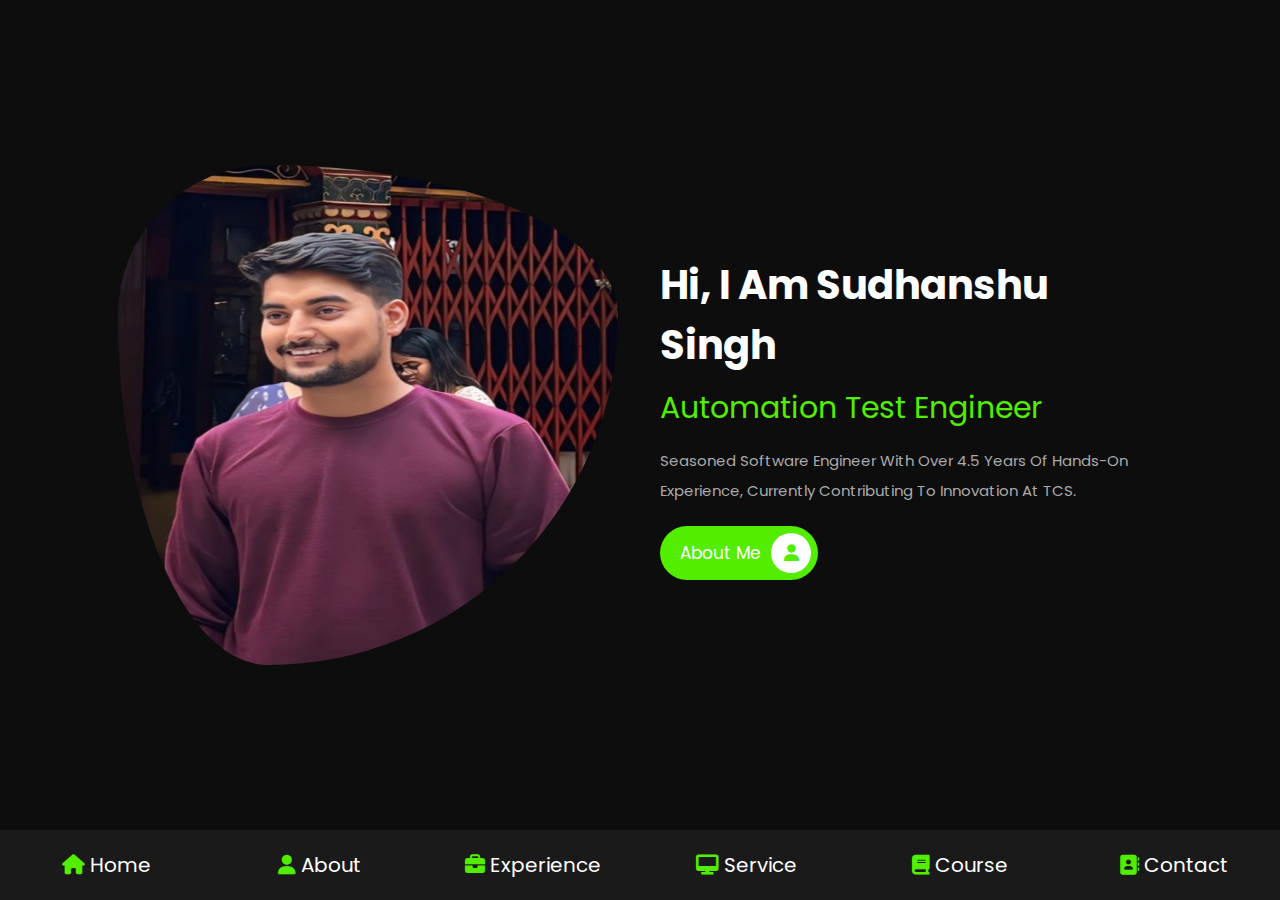
<file: index.html>
<!DOCTYPE html>
<html lang="en">
<head>
	<meta charset="UTF-8">
	<meta http-equiv="X-UA-Compatible" content="IE=edge">
	<meta name="viewport" content="width=device-width, initial-scale=1.0">
	<meta name="description" content="sudhanshubgh or sudhanshu singh portfolio which contains sudhanshu services and sudhanshu's course">
	<meta name="keywords" content="sudhanshubgh, sudhanshusingh, sudhanshuportfolio,sudhanshu singh portfolio,sudhanshusingh portfolio">
	<title>Sudhanshu | Home</title>

	<!-- font awesome cdn link edited-->
	<link rel="stylesheet" href="https://cdnjs.cloudflare.com/ajax/libs/font-awesome/6.5.2/css/all.min.css">
	<link rel="website icon" type="png" href="image/weblogo.png"> 

	<!-- custom css file link -->
	<link rel="stylesheet" type="text/css" href="style/style.css">


</head>
<body>
	
<!-- navbar section starts -->

<nav class="navbar">
	<a href="index.html"><i class="fas fa-home"></i><span>home</span></a>
	<a href="about.html"><i class="fas fa-user"></i><span>about</span></a>
	<a href="experience.html"><i class="fas fa-briefcase"></i><span>experience</span></a>
	<a href="service.html"><i class="fa-solid fa-desktop"></i><span>service</span></a>
	<a href="course.html"><i class="fas fa-book"></i><span>course</span></a>
	<a href="contact.html"><i class="fas fa-address-book"></i><span>contact</span></a>
</nav>
<!-- navbar section ends -->

<!-- home section starts -->

<section class="home">

	<div class="image">
		<img src="image/hero.jpg" alt="sudhanshu singh portfolio">
	</div>

	<div class="content">
		<h3>hi, i am Sudhanshu Singh</h3>
		<span>Automation Test Engineer</span>
		<p>Seasoned Software Engineer with over 4.5 years of hands-on experience, currently contributing to innovation at TCS.</p>
		<a href="about.html" class="btn">about me<i class="fas fa-user"></i></a>
	</div>
	




</section>

<!-- home section ends -->





</body>
</file>
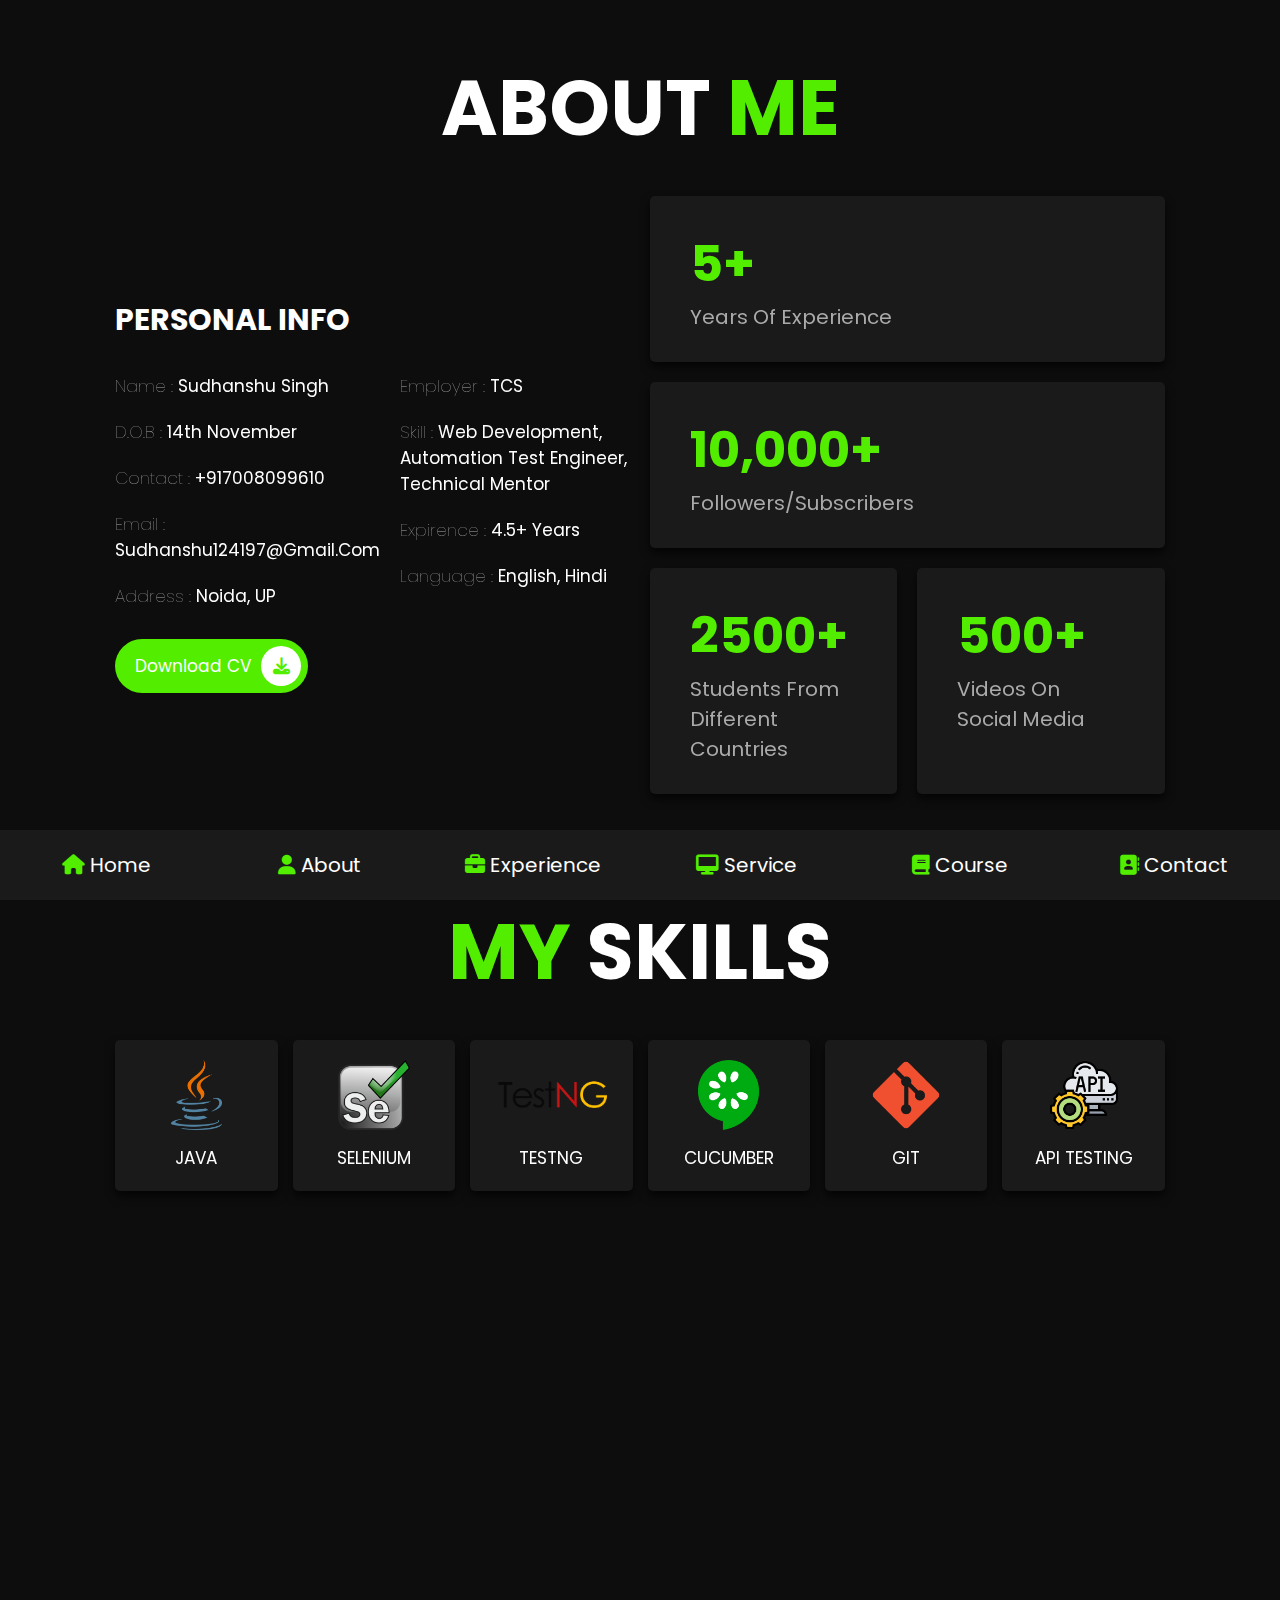
<file: about.html>
<!DOCTYPE html>
<html lang="en">
<head>
	<meta charset="UTF-8">
	<meta http-equiv="X-UA-Compatible" content="IE=edge">
	<meta name="viewport" content="width=device-width, initial-scale=1.0">
	<meta name="description" content="sudhanshubgh or sudhanshu singh portfolio which contains sudhanshu services and sudhanshu's course">
	<meta name="keywords" content="sudhanshubgh, sudhanshusingh, sudhanshuportfolio,sudhanshu singh portfolio,sudhanshusingh portfolio">
	<title>Sudhanshu | About</title>
	<link rel="website icon" type="png" href="image/weblogo.png"> 
	<!-- font awesome cdn link -->
	<link rel="stylesheet" href="https://cdnjs.cloudflare.com/ajax/libs/font-awesome/6.5.2/css/all.min.css">


	<!-- custom css file link -->
	<link rel="stylesheet" type="text/css" href="style/style.css">
 
	<!-- animation onscroll --> 
	<link href="https://cdn.jsdelivr.net/npm/aos@2.3.4/dist/aos.css" rel="stylesheet">


</head>
<body>
	
<!-- navbar section starts -->

<nav class="navbar">
	<a href="index.html"><i class="fas fa-home"></i><span>home</span></a>
	<a href="about.html"><i class="fas fa-user"></i><span>about</span></a>
	<a href="experience.html"><i class="fas fa-briefcase"></i><span>experience</span></a>
	<a href="service.html"><i class="fa-solid fa-desktop"></i><span>service</span></a>
	<a href="course.html"><i class="fas fa-book"></i><span>course</span></a>
	<a href="contact.html"><i class="fas fa-address-book"></i><span>contact</span></a>
</nav>

<!-- navbar section ends -->

<!-- about section starts -->

<section class="about">
	<h1 class="heading">about<span> me</span></h1>

	<div class="row">
		<div class="info-container">
			<h1>personal info</h1>

			<div class="box-container">
				<div class="box"  data-aos="fade-up" data-aos-duration="500">
					<h3><span>name :</span> Sudhanshu Singh</h3>
					<h3><span>D.O.B :</span> 14th November</h3>
					<h3><span>Contact :</span> +917008099610</h3>
					<h3><span>email :</span> sudhanshu124197@gmail.com</h3>
					<h3><span>address :</span> Noida, UP</h3>
				</div>

				<div class="box"  data-aos="fade-up" data-aos-duration="1000">
					<h3><span>Employer :</span> TCS</h3>
					<h3><span>skill :</span> Web Development, Automation Test Engineer, Technical Mentor</h3>
					<h3><span>expirence :</span> 4.5+ Years</h3>
					<h3><span>language :</span> english, hindi</h3>
					
				</div>

			</div>
			<a href="resume\Sudhanshu_Resume_Automation.pdf" class="btn"  data-aos="fade-up" data-aos-duration="500">download CV<i class="fas fa-download"></i></a>



		</div>
		<div class="count-container" data-aos="fade-up" data-aos-duration="1500">
			
			<div class="box">
				<h3>5+</h3>
				<p>years of experience</p>
			</div>

			<div class="box">
				<h3>10,000+</h3>
				<p>Followers/Subscribers</p>
			</div>

			<div class="box">
				<h3>2500+</h3>
				<p>Students from different countries</p>
			</div>
			
			<div class="box">
				<h3>500+</h3>
				<p>Videos on Social Media</p>
			</div>

			
		</div>
	</div>
</section>
<!-- about section ends -->

<!-- skills sections starts -->
<section class="skills"  data-aos="fade-up" data-aos-duration="1000">
	<h1 class="heading"><span>my</span> skills</h1>

	<div class="box-container">

		<div class="box" data-aos="fade-up" data-aos-duration="200">
			<img src="image/java.png" alt="sudhanshu singh portfolio">
			<h3>Java</h3>			
		</div>

		<div class="box" data-aos="fade-up" data-aos-duration="300">
			<img src="image/selenium.png" alt="sudhanshu singh portfolio">
			<h3>Selenium</h3>			
		</div>

		<div class="box" data-aos="fade-up" data-aos-duration="400">
			<img src="image/testNG.png" alt="sudhanshu singh portfolio">
			<h3>TestNG</h3>			
		</div>

		<div class="box" data-aos="fade-up" data-aos-duration="500">
			<img src="image/cucumber.png" alt="sudhanshu singh portfolio">
			<h3>Cucumber</h3>			
		</div>

		<div class="box" data-aos="fade-up" data-aos-duration="600">
			<img src="image/git.png" alt="sudhanshu singh portfolio">
			<h3>Git</h3>			
		</div>

		<div class="box" data-aos="fade-up" data-aos-duration="700">
			<img src="image/api.png" alt="sudhanshu singh portfolio">
			<h3>API Testing</h3>			
		</div>

		<div class="box" data-aos="fade-up" data-aos-duration="800">
			<img src="image/jira.png" alt="sudhanshu singh portfolio">
			<h3>JIRA</h3>			
		</div>

	</div>
		</h1>
	
</section>

<!-- skills sections ends -->
<!-- education sections starts -->
<section class="education"  data-aos="fade-up" data-aos-duration="1000">

	<h1 class="heading"><span>my</span> education </h1>

	<div class="box-container">
	<div class="box">
		<i class="fas fa-graduation-cap"></i>
		<span>2016 - 2020</span>
		<h3>Computer Science & Engineer</h3>
		<p>GIET Gunupur, Odisha</p>
	</div>	

	<div class="box">
		<i class="fas fa-graduation-cap"></i>
		<span>2014 - 2016</span>
		<h3>Intermediate (Science)</h3>
		<p>Vikash Residential School, Odisha</p>
	</div>	

	<div class="box">
		<i class="fas fa-graduation-cap"></i>
		<span>2013 - 2014</span>
		<h3>Matriculation</h3>
		<p>Vikash Residential School, Odisha</p>
	</div>	


</div>
</section>
<!-- education sections ends -->
<script src="https://cdn.jsdelivr.net/npm/aos@2.3.4/dist/aos.js"></script>
  <script>
    AOS.init();
  </script>

</body>
</html>
</file>
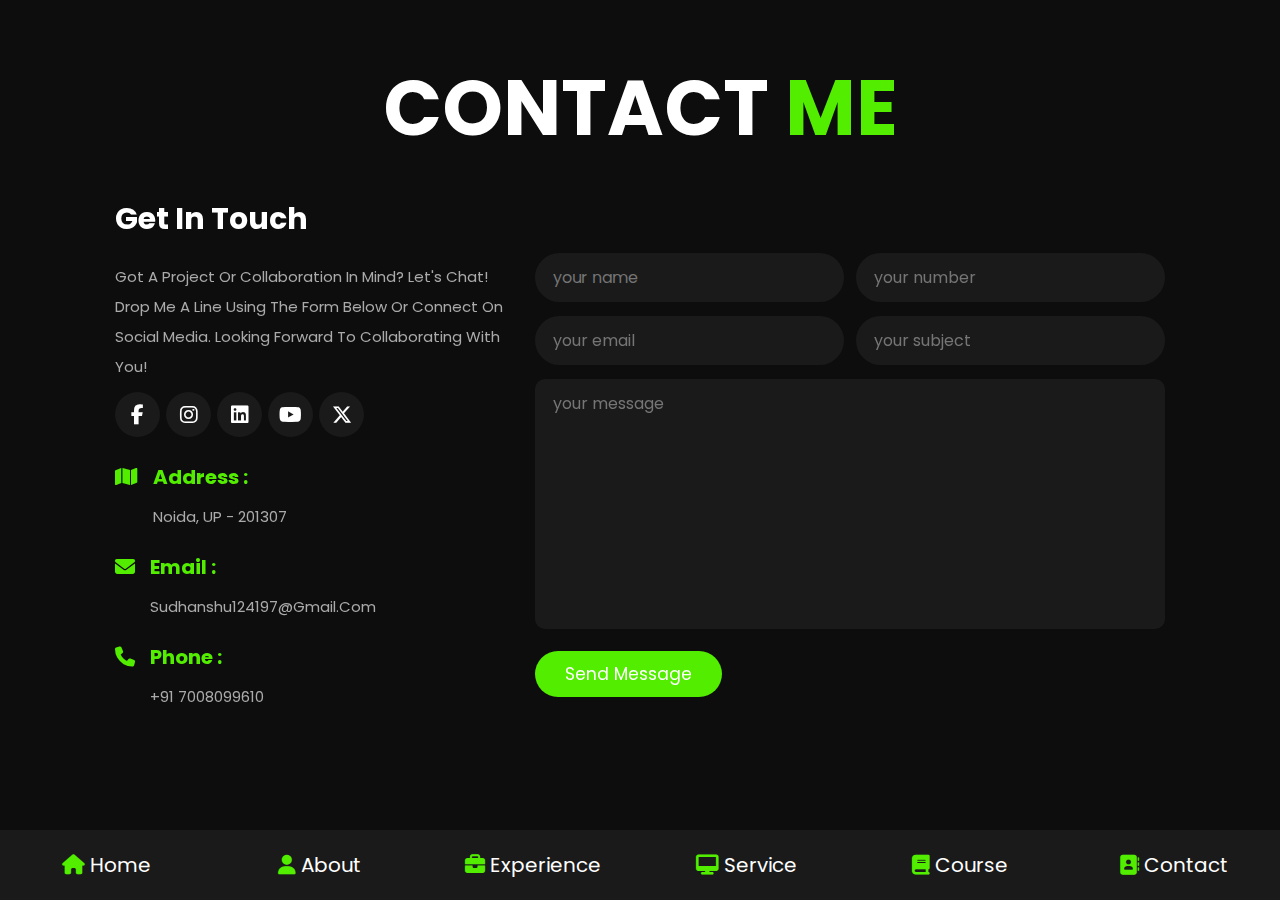
<file: contact.html>
<!DOCTYPE html>
<html lang="en">
<head>
	<meta charset="UTF-8">
	<meta http-equiv="X-UA-Compatible" content="IE=edge">
	<meta name="viewport" content="width=device-width, initial-scale=1.0">
	<meta name="description" content="sudhanshubgh or sudhanshu singh portfolio which contains sudhanshu services and sudhanshu's course">
	<meta name="keywords" content="sudhanshubgh, sudhanshusingh, sudhanshuportfolio,sudhanshu singh portfolio,sudhanshusingh portfolio">
	<title>Sudhanshu | Contact</title>
	<link rel="website icon" type="png" href="image/weblogo.png"> 
	<!-- font awesome cdn link -->
	<link rel="stylesheet" href="https://cdnjs.cloudflare.com/ajax/libs/font-awesome/6.5.2/css/all.min.css">


	<!-- custom css file link -->
	<link rel="stylesheet" type="text/css" href="style/style.css">

	<!-- animation onscroll --> 
	<link href="https://cdn.jsdelivr.net/npm/aos@2.3.4/dist/aos.css" rel="stylesheet">


</head>
<body>
	
<!-- navbar section starts -->

<nav class="navbar">
	<a href="index.html"><i class="fas fa-home"></i><span>home</span></a>
	<a href="about.html"><i class="fas fa-user"></i><span>about</span></a>
	<a href="experience.html"><i class="fas fa-briefcase"></i><span>experience</span></a>
	<a href="service.html"><i class="fa-solid fa-desktop"></i><span>service</span></a>
	<a href="course.html"><i class="fas fa-book"></i><span>course</span></a>
	<a href="contact.html"><i class="fas fa-address-book"></i><span>contact</span></a>
</nav>
<!-- navbar section ends -->
<!-- contact section starts -->
<section class="contact"  data-aos="fade-up" data-aos-duration="200">
	<h1 class="heading" >Contact <span>me</span></h1>
	<div class="row">
		<div class="info-container">
			<h1>get in touch</h1>

			<p>Got a project or collaboration in mind? Let's chat! Drop me a line using the form below or connect on social media. Looking forward to collaborating with you!</p>

			<div class="share">
				<a href="https://www.facebook.com/sudhanshubgh" class="fab fa-facebook-f"></a>
				<a href="https://www.instagram.com/sudhanshu_k_singh_/" class="fab fa-instagram"></a>
				<a href="https://www.linkedin.com/in/sudhanshuksingh1/" class="fab fa-linkedin"></a>
				<a href="https://www.youtube.com/PsychoSood7" class="fab fa-youtube"></a>
				<a href="https://twitter.com/psychosood" class="fa-brands fa-x-twitter"></a>

			</div>

			<div class="box-container"data-aos="fade-up" data-aos-duration="600">
				
				<div class="box">
					<i class="fas fa-map"></i>
					<div class="info">
						<h3>address :</h3>
						<p>Noida, UP - 201307</p>
					</div>
				</div>

				<div class="box">
					<i class="fas fa-envelope"></i>
					<div class="info">
						<h3>email :</h3>
						<p>sudhanshu124197@gmail.com</p>
					</div>
				</div>

				<div class="box">
					<i class="fas fa-phone"></i>
					<div class="info">
						<h3>Phone :</h3>
						<p>+91 7008099610</p>
					</div>
				</div>

			</div>

			



		</div>

		<form action="https://formcarry.com/s/gwpJg5zM7ZW" data-aos="fade-up" data-aos-duration="1500" method="POST" enctype="multipart/form-data">
			<div class="inputBox">
				<input type="text" name="text" placeholder="your name" required>
				<input type="tel" id="contact_number" name="contact_number" placeholder="your number" minlength="10" maxlength="10" oninput="this.value = this.value.replace(/[^0-9]/g, '').slice(0, 10);" required>
			</div>

			<div class="inputBox">
				<input type="email" name="email" placeholder="your email" required>
				<input type="text" name="text" placeholder="your subject" required>
			</div>
			<textarea name="message" placeholder="your message" id="message" cols="30" row="10" required></textarea>

			<input type="submit" value="send message" class="btn">


			
		</form>



	</div>
</section>
<!-- contact section ends -->

<script src="https://cdn.jsdelivr.net/npm/aos@2.3.4/dist/aos.js"></script>
  <script>
    AOS.init();
  </script>
</body>
</html>
</file>
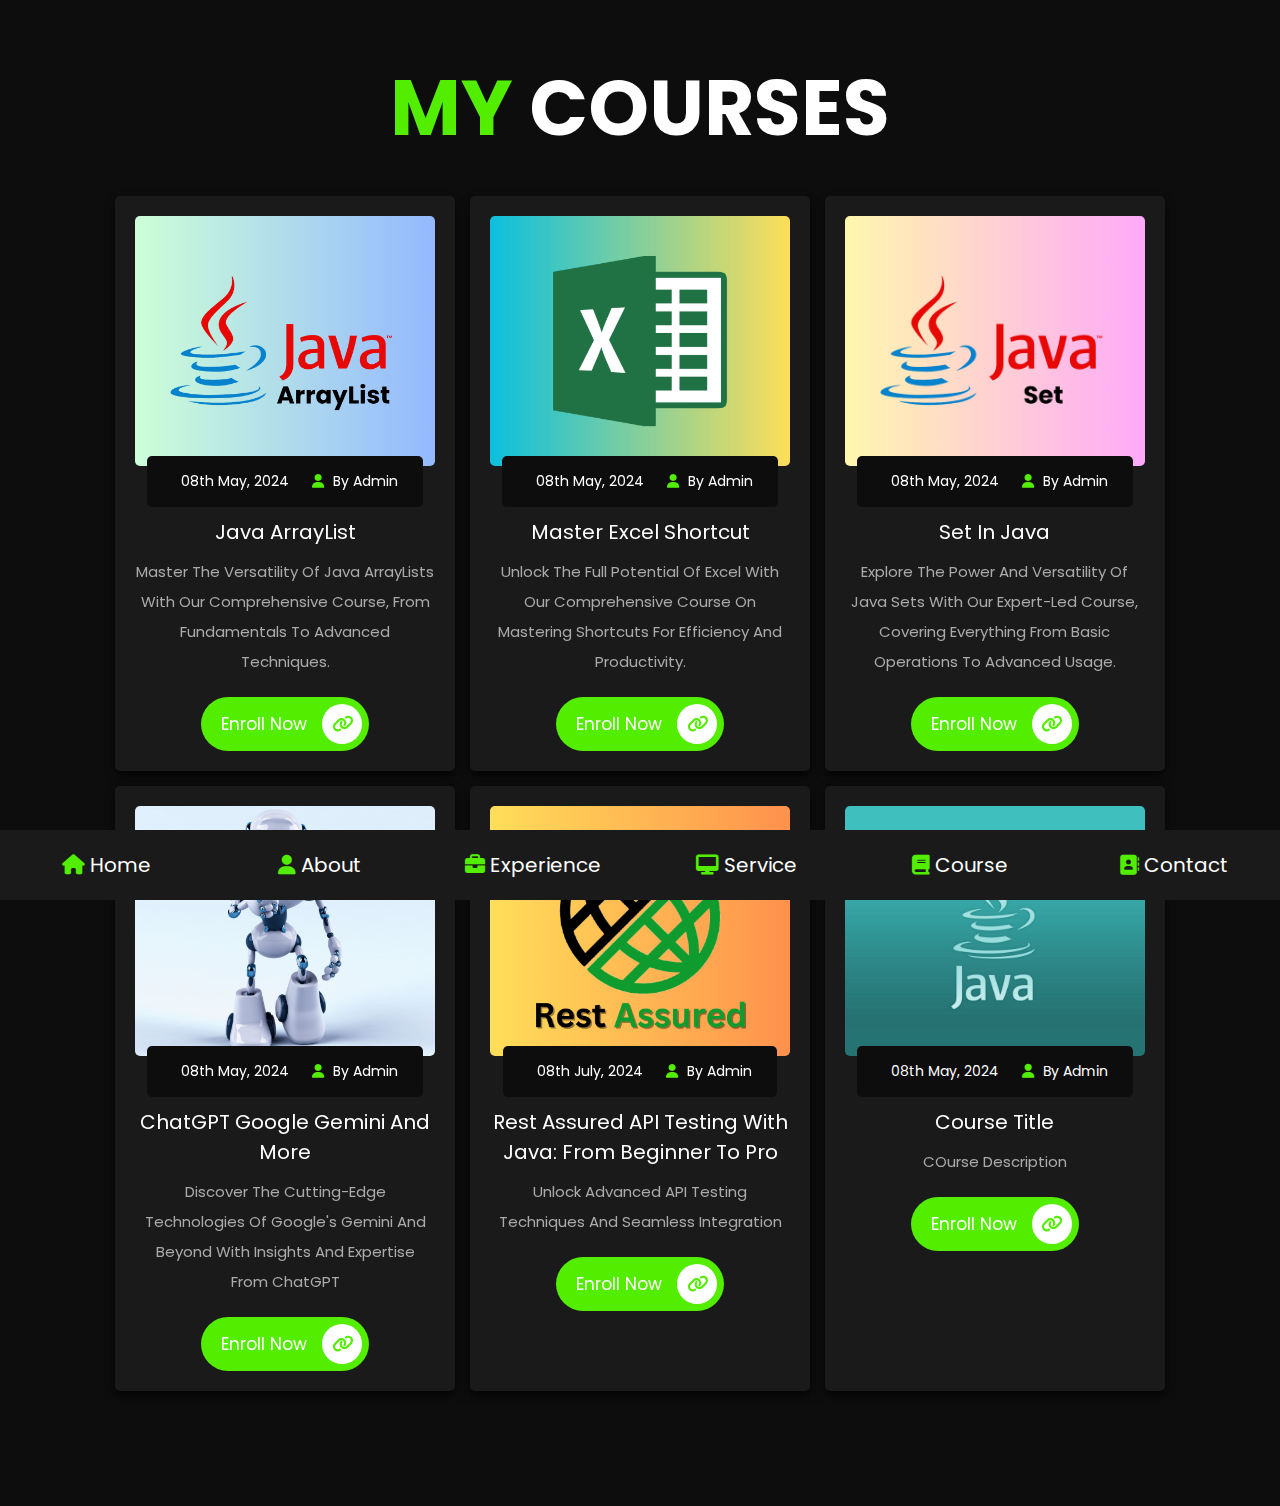
<file: course.html>
<!DOCTYPE html>
<html lang="en">
<head>
	<meta charset="UTF-8">
	<meta http-equiv="X-UA-Compatible" content="IE=edge">
	<meta name="viewport" content="width=device-width, initial-scale=1.0">
	<meta name="description" content="sudhanshubgh or sudhanshu singh portfolio which contains sudhanshu services and sudhanshu's course">
	<meta name="keywords" content="sudhanshubgh, sudhanshusingh, sudhanshuportfolio,sudhanshu singh portfolio,sudhanshusingh portfolio">
	<title>Sudhanshu | Courses</title>

	<!-- font awesome cdn link -->
	<link rel="stylesheet" href="https://cdnjs.cloudflare.com/ajax/libs/font-awesome/6.5.2/css/all.min.css">

	<link rel="website icon" type="png" href="image/weblogo.png"> 
	<!-- custom css file link -->
	<link rel="stylesheet" type="text/css" href="style/style.css">

	<!-- animation onscroll --> 
	<link href="https://cdn.jsdelivr.net/npm/aos@2.3.4/dist/aos.css" rel="stylesheet">


</head>
<body>
	
<!-- navbar section starts -->

<nav class="navbar">
	<a href="index.html"><i class="fas fa-home"></i><span>home</span></a>
	<a href="about.html"><i class="fas fa-user"></i><span>about</span></a>
	<a href="experience.html"><i class="fas fa-briefcase"></i><span>experience</span></a>
	<a href="service.html"><i class="fa-solid fa-desktop"></i><span>service</span></a>
	<a href="course.html"><i class="fas fa-book"></i><span>course</span></a>
	<a href="contact.html"><i class="fas fa-address-book"></i><span>contact</span></a>
</nav>
<!-- navbar section ends -->
<!-- Course section starts -->
<section class="course" data-aos="fade-up" data-aos-duration="1000">
	<h1 class="heading"><span>my</span> Courses</h1>
	<div class="box-container">
		
		<div class="box" data-aos="fade-up" data-aos-duration="200">
			<div class="image">
				<img src="image/arraylist.png" alt="sudhanshu singh portfolio">
			</div>
		
			<div class="content">
				<div class="icons">
					<a href="#"><i class="fas fa-calender"></i> 08th May, 2024</a>
					<a href="#"><i class="fas fa-user"></i> by admin</a>
				</div>
				<h3>Java ArrayList</h3>
				<p>Master the versatility of Java ArrayLists with our comprehensive course, from fundamentals to advanced techniques.</p>
				<a href="https://www.udemy.com/course/master-arraylist-in-java-with-hindi-explanations/" class="btn">Enroll Now <i class="fas fa-link"></i></a>
			</div>
		</div>


		<div class="box" data-aos="fade-up" data-aos-duration="400">
			<div class="image">
				<img src="image/excellogo.png" alt="sudhanshu singh portfolio">
			</div>
		
			<div class="content">
				<div class="icons">
					<a href="#"><i class="fas fa-calender"></i> 08th May, 2024</a>
					<a href="#"><i class="fas fa-user"></i> by admin</a>
				</div>
				<h3>Master Excel Shortcut</h3>
				<p>Unlock the full potential of Excel with our comprehensive course on mastering shortcuts for efficiency and productivity.</p>
				<a href="https://www.udemy.com/course/mastering-excelshortcutkeys/" class="btn">Enroll Now <i class="fas fa-link"></i></a>
			</div>
		</div>


		<div class="box" data-aos="fade-up" data-aos-duration="600">
			<div class="image">
				<img src="image/setlogo.png" alt="sudhanshu singh portfolio">
			</div>
		
			<div class="content">
				<div class="icons">
					<a href="#"><i class="fas fa-calender"></i> 08th May, 2024</a>
					<a href="#"><i class="fas fa-user"></i> by admin</a>
				</div>
				<h3>Set in Java</h3>
				<p>Explore the power and versatility of Java Sets with our expert-led course, covering everything from basic operations to advanced usage.</p>
				<a href="https://www.udemy.com/course/mastering-sets-and-collections-a-programmers-guide/" class="btn">Enroll Now <i class="fas fa-link"></i></a>
			</div>
		</div>


		<div class="box" data-aos="fade-up" data-aos-duration="800">
			<div class="image">
				<img src="image/ai.png" alt="sudhanshu singh portfolio">
			</div>
		
			<div class="content">
				<div class="icons">
					<a href="#"><i class="fas fa-calender"></i> 08th May, 2024</a>
					<a href="#"><i class="fas fa-user"></i> by admin</a>
				</div>
				<h3>ChatGPT Google Gemini and More</h3>
				<p>Discover the cutting-edge technologies of Google's Gemini and beyond with insights and expertise from ChatGPT</p>
				<a href="https://www.udemy.com/course/chatgpt-gemini-genai-dalle-runwayml-generativeai/" class="btn">Enroll Now <i class="fas fa-link"></i></a>
			</div>
		</div>



		<div class="box" data-aos="fade-up" data-aos-duration="1000">
			<div class="image">
				<img src="image/restcourse.png" alt="sudhanshu singh portfolio">
			</div>
		
			<div class="content">
				<div class="icons">
					<a href="#"><i class="fas fa-calender"></i> 08th July, 2024</a>
					<a href="#"><i class="fas fa-user"></i> by admin</a>
				</div>
				<h3>Rest Assured API Testing with Java: From Beginner to Pro</h3>
				<p>Unlock Advanced API Testing Techniques and Seamless Integration</p>
				<a href="https://www.udemy.com/course/rest-assured-api-testing-with-java-from-beginner-to-pro/" class="btn">Enroll Now <i class="fas fa-link"></i></a>
			</div>
		</div>


		<div class="box" data-aos="fade-up" data-aos-duration="1200">
			<div class="image">
				<img src="image/course1.png" alt="sudhanshu singh portfolio">
			</div>
		
			<div class="content">
				<div class="icons">
					<a href="#"><i class="fas fa-calender"></i> 08th May, 2024</a>
					<a href="#"><i class="fas fa-user"></i> by admin</a>
				</div>
				<h3>course title</h3>
				<p>COurse Description</p>
				<a href="#" class="btn">Enroll Now <i class="fas fa-link"></i></a>
			</div>
		</div>


		
	</div>
	
</section>
<!-- Course section ends -->


<script src="https://cdn.jsdelivr.net/npm/aos@2.3.4/dist/aos.js"></script>
  <script>
    AOS.init();
  </script>


</body></html>
</file>
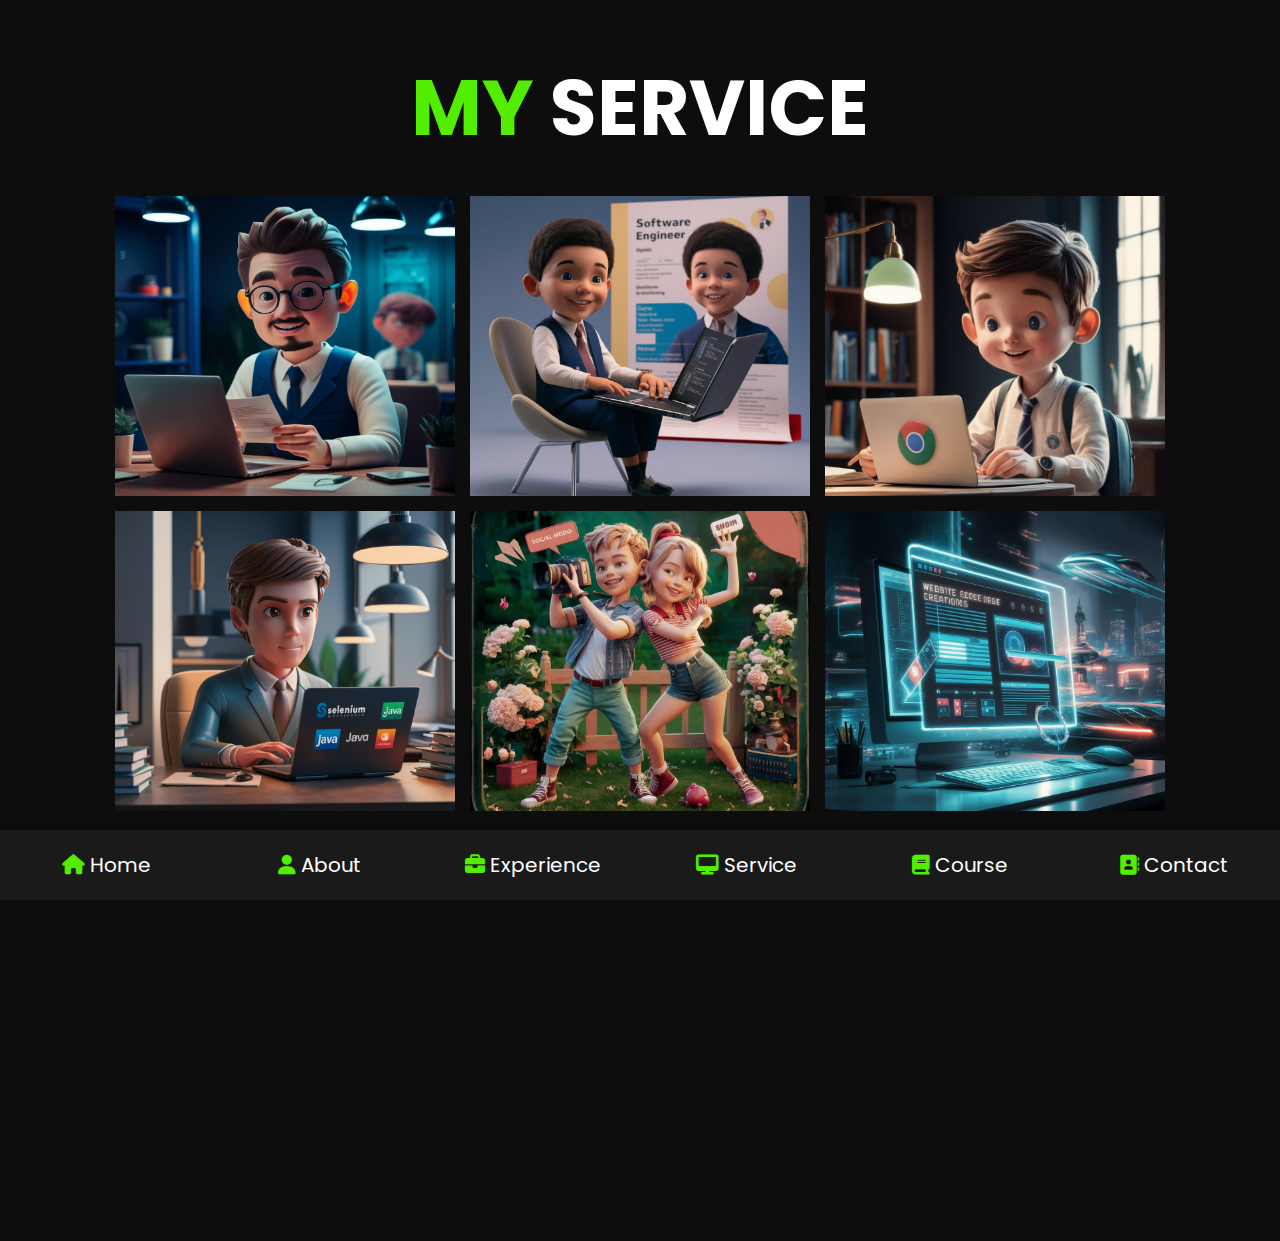
<file: service.html>
<!DOCTYPE html>
<html lang="en">
<head>
	<meta charset="UTF-8">
	<meta http-equiv="X-UA-Compatible" content="IE=edge">
	<meta name="viewport" content="width=device-width, initial-scale=1.0">
	<meta name="description" content="sudhanshubgh or sudhanshu singh portfolio which contains sudhanshu services and sudhanshu's course">
	<meta name="keywords" content="sudhanshubgh, sudhanshusingh, sudhanshuportfolio,sudhanshu singh portfolio,sudhanshusingh portfolio">
	<title>Sudhanshu | Services</title>

	<!-- font awesome cdn link -->
	<link rel="stylesheet" href="https://cdnjs.cloudflare.com/ajax/libs/font-awesome/6.5.2/css/all.min.css">
	<link rel="website icon" type="png" href="image/weblogo.png"> 


	<!-- custom css file link -->
	<link rel="stylesheet" type="text/css" href="style/style.css">

<!-- animation onscroll --> 
	<link href="https://cdn.jsdelivr.net/npm/aos@2.3.4/dist/aos.css" rel="stylesheet">

</head>
<body>
	
<!-- navbar section starts -->

<nav class="navbar">
	<a href="index.html"><i class="fas fa-home"></i><span>home</span></a>
	<a href="about.html"><i class="fas fa-user"></i><span>about</span></a>
	<a href="experience.html"><i class="fas fa-briefcase"></i><span>experience</span></a>
	<a href="service.html"><i class="fa-solid fa-desktop"></i><span>service</span></a>
	<a href="course.html"><i class="fas fa-book"></i><span>course</span></a>
	<a href="contact.html"><i class="fas fa-address-book"></i><span>contact</span></a>
</nav>
<!-- navbar section ends -->
<script
        src="https://topmate-embed.s3.ap-south-1.amazonaws.com/v1/topmate-embed.js"
        user-profile="https://topmate.io/embed/profile/sudhanshu_ksingh?theme=fca206"
        btn-style='{"backgroundColor":"#FCA206","color":"#fff","border":"1px solid #000","margin-bottom":"5rem"}'
        embed-version="v1"
        button-text="Book Now"
        position-right="30px"
        position-bottom="30px"
        custom-padding="0px"
        custom-font-size="16px"
        custom-font-weight="500"
        custom-width="200px"
        async=""
        defer=""
      ></script>
<!-- service section starts -->
<section class="service"data-aos="fade-up" data-aos-duration="200">

	<h1 class="heading"><span>my</span> service </h1>

	<div class="box-container">

		<div class="box" data-aos="fade-up" data-aos-duration="200">
			<img src="image/img1.jpeg" alt="sudhanshuportfolio">
			<div class="content">
				<h3>Resume Review</h3>
				<p>₹ 499/-</p>
				<a href="#">Book now</a>
				
			</div>
		</div>

		<div class="box" data-aos="fade-up" data-aos-duration="300">
			<img src="image/resumec.jpeg" alt="sudhanshubgh">
			<div class="content">
				<h3>Resume Creation</h3>
				<p>₹ 499/-</p>
				<a href="#">Book now</a>
				
			</div>
		</div>

		<div class="box" data-aos="fade-up" data-aos-duration="400">
			<img src="image/mock.jpeg" alt="sudhanshusingh">
			<div class="content">
				<h3>Mock Interview</h3>
				<p>₹ 999/-</p>
				<a href="#">Book now</a>
				
			</div>
		</div>

		<div class="box" data-aos="fade-up" data-aos-duration="500">
			<img src="image/automation.jpeg" alt="sudhanshu singh portfolio">
			<div class="content">
				<h3>Automation Engineering</h3>
				<p>Contact for Price</p>
				<a href="#">Book now</a>
				
			</div>
		</div>

		<div class="box" data-aos="fade-up" data-aos-duration="600">
			<img src="image/collab.jpeg" alt="sudhanshu singh portfolio">
			<div class="content">
				<h3>Content Creation</h3>
				<p>contact for price</p>
				<a href="#">Book now</a>
				
			</div>
		</div>

		<div class="box" data-aos="fade-up" data-aos-duration="700">
			<img src="image/web.jpeg" alt="sudhanshu singh portfolio">
			<div class="content">
				<h3>Website Creation</h3>
				<p>Contact for price</p>
				<a href="#">Book now</a>
				
			</div>
		</div>

		<div class="box" data-aos="fade-up" data-aos-duration="800">
			<img src="image/web.jpeg" alt="sudhanshu singh portfolio">
			<div class="content">
				<h3>Design & Print Depot</h3>
				<p>Contact for price</p>
				<a href="#">Book now</a>
				
			</div>
		</div>






	</div>

</section>
<!-- service section ends -->


<script src="https://cdn.jsdelivr.net/npm/aos@2.3.4/dist/aos.js"></script>
  <script>
    AOS.init();
  </script>

</body>
</html>
</file>
<file: style/style.css>
@import url("https://fonts.googleapis.com/css2?family=Poppins:wght@100;300;400;500;600;700&display=swap");
* {
  font-family: 'Poppins', sans-serif;
  margin: 0;
  padding: 0;
  box-sizing: border-box;
  text-decoration: none;
  outline: none;
  border: none;
  text-transform: capitalize; }

html {
  font-size: 62.5%;
  overflow-x: hidden; }
  html::-webkit-scrollbar {
    width: 1rem; }
  html::-webkit-scrollbar-track {
    background: #0d0d0d; }
  html::-webkit-scrollbar-thumb {
    background: #53ed00;
    border-radius: 5rem; }

body {
  background: #0d0d0d;
  padding-bottom: 6.5rem; }

section {
  padding: 5rem 9%; }

.heading {
  text-align: center;
  font-size: 6vw;
  color: #fff;
  margin-bottom: 3rem;
  text-transform: uppercase; }
  .heading span {
    text-transform: uppercase;
    color: #53ed00; }

.btn {
  display: inline-block;
  margin-top: 1rem;
  border-radius: 5rem;
  background: #53ed00;
  padding: .7rem;
  font-size: 1.7rem;
  color: #fff;
  padding-left: 2rem; }
  .btn i {
    height: 4rem;
    width: 4rem;
    line-height: 4rem;
    font-size: 1.7rem;
    text-align: center;
    background: #fff;
    color: #53ed00;
    border-radius: 50%;
    margin-left: 1rem;
    transition: .2s linear; }
  .btn:hover i {
    margin-left: 2rem; }

.navbar {
  position: fixed;
  bottom: 0;
  left: 0;
  right: 0;
  display: flex;
  z-index: 1000;
  align-items: flex-end; }
  .navbar a {
    padding: 2rem;
    font-size: 2rem;
    background: #1a1a1a;
    flex: 1;
    color: #fff;
    text-align: center;
    transition: .1s linear; }
    .navbar a i {
      color: #53ed00;
      padding-right: .5rem; }
    .navbar a:hover {
      background: #53ed00;
      padding-bottom: 4rem; }
      .navbar a:hover i {
        color: #fff; }

.home {
  display: flex;
  align-items: center;
  flex-wrap: wrap;
  gap: 4rem;
  min-height: calc(100vh - 6.5rem); }
  .home .image {
    flex: 1 1 42rem;
    text-align: center; }
    .home .image img {
      height: 50rem;
      width: 50rem;
      border-radius: 30% 70% 70% 30% / 30% 30% 70% 70%; }
  .home .content {
    flex: 1 1 42rem; }
    .home .content h3 {
      color: #fff;
      font-size: 4rem;
      padding-bottom: .5rem; }
    .home .content span {
      font-size: 3rem;
      color: #53ed00;
      padding: .5rem 0;
      display: block; }
    .home .content p {
      font-size: 1.5rem;
      color: #aaa;
      padding: 1rem 0;
      line-height: 2; }

.about .row {
  display: flex;
  align-items: center;
  flex-wrap: wrap;
  gap: 2rem; }
  .about .row .info-container {
    flex: 1 1 42rem; }
    .about .row .info-container h1 {
      font-size: 3rem;
      color: #fff;
      text-transform: uppercase;
      padding-bottom: 1rem; }
    .about .row .info-container .box-container {
      padding: 1rem 0;
      display: flex;
      flex-wrap: wrap;
      gap: 2rem; }
      .about .row .info-container .box-container .box {
        flex: 1 1 20rem; }
        .about .row .info-container .box-container .box h3 {
          font-size: 1.7rem;
          color: #fff;
          padding: 1rem 0;
          font-weight: normal; }
          .about .row .info-container .box-container .box h3 span {
            color: #aaa;
            font-weight: lighter; }
  .about .row .count-container {
    flex: 1 1 42rem;
    display: flex;
    flex-wrap: wrap;
    gap: 2rem; }
    .about .row .count-container .box {
      flex: 1 1 20rem;
      padding: 3rem 4rem;
      border-radius: .5rem;
      background: #1a1a1a;
      box-shadow: 0 0.5rem 1rem rgba(0, 0, 0, 0.7); }
      .about .row .count-container .box h3 {
        font-size: 5rem;
        color: #53ed00; }
      .about .row .count-container .box p {
        font-size: 2rem;
        color: #aaa; }

.skills .box-container {
  display: grid;
  grid-template-columns: repeat(auto-fit, minmax(16rem, 1fr));
  gap: 1.5rem; }
  .skills .box-container .box {
    padding: 2rem;
    text-align: center;
    box-shadow: 0 0.5rem 1rem rgba(0, 0, 0, 0.7);
    border-radius: .5rem;
    background: #1a1a1a; }
    .skills .box-container .box:hover {
      background: #fff; }
      .skills .box-container .box:hover h3 {
        color: #0d0d0d; }
    .skills .box-container .box img {
      height: 7rem;
      margin-bottom: 1rem; }
    .skills .box-container .box h3 {
      color: #fff;
      font-size: 1.7rem;
      font-weight: normal;
      text-transform: uppercase; }

.education .box-container {
  display: flex;
  flex-wrap: wrap; }
  .education .box-container .box {
    flex: 1 1 40rem;
    margin-left: 2rem;
    padding: 2rem;
    padding-left: 3.5rem;
    padding-bottom: 2rem;
    border-left: 0.1rem solid #aaa;
    position: relative; }
    .education .box-container .box i {
      height: 4.5rem;
      width: 4.5rem;
      line-height: 4.5rem;
      font-size: 1.5rem;
      border-radius: 50%;
      background: #53ed00;
      color: #fff;
      text-align: center;
      position: absolute;
      top: .5rem;
      left: -2.5rem; }
    .education .box-container .box span {
      font-size: 1.7rem;
      color: #53ed00;
      border-radius: 5rem;
      padding: .5rem 1.5rem;
      background: #1a1a1a; }
    .education .box-container .box h3 {
      font-size: 2rem;
      padding: 1rem 0;
      color: #fff;
      padding-top: 3rem;
      font-weight: normal; }
    .education .box-container .box p {
      font-size: 1.5rem;
      color: #aaa;
      line-height: 2; }

.service {
  background: #0d0d0d; }
  .service .box-container {
    display: grid;
    grid-template-columns: repeat(auto-fit, minmax(31rem, 1fr));
    gap: 1.5rem; }
    .service .box-container:hover .content {
      transform: translateY(0); }
    .service .box-container .box {
      height: 30rem;
      overflow: hidden;
      position: relative; }
      .service .box-container .box:hover .content {
        transform: translateY(0); }
      .service .box-container .box img {
        height: 100%;
        width: 100%;
        object-fit: cover; }
      .service .box-container .box .content {
        position: absolute;
        top: 0;
        left: 0;
        height: 100%;
        width: 100%;
        background: #1a1a1a;
        display: flex;
        flex-flow: column;
        align-items: center;
        justify-content: center;
        padding: 2rem;
        transform: translateY(-100%);
        transition: .2s linear; }
        .service .box-container .box .content h3 {
          font-size: 2.5rem;
          color: #fff;
          text-transform: uppercase;
          font-weight: normal; }
        .service .box-container .box .content p {
          padding: 1rem 0;
          font-size: 1.5rem;
          line-height: 2;
          color: #aaa; }
        .service .box-container .box .content a {
          font-size: 2rem;
          color: #53ed00; }
          .service .box-container .box .content a:hover {
            color: #fff; }

.course .box-container {
  display: grid;
  grid-template-columns: repeat(auto-fit, minmax(31rem, 1fr));
  gap: 1.5rem; }
  .course .box-container .box {
    text-align: center;
    padding: 2rem;
    border-radius: .5rem;
    background: #1a1a1a;
    box-shadow: 0 0.5rem 1rem rgba(0, 0, 0, 0.7); }
    .course .box-container .box:hover .image img {
      transform: scale(1.2); }
    .course .box-container .box .image {
      height: 25rem;
      width: 100%;
      border-radius: .5rem;
      overflow: hidden; }
      .course .box-container .box .image img {
        height: 100%;
        width: 100%;
        object-fit: cover;
        transition: .2s linear; }
    .course .box-container .box .content .icons {
      position: relative;
      top: -1rem;
      border-radius: .5rem;
      padding: 1.5rem;
      display: inline-block;
      background: #0d0d0d; }
      .course .box-container .box .content .icons a {
        font-size: 1.4rem;
        margin: 0 1rem;
        color: #fff; }
        .course .box-container .box .content .icons a:hover {
          color: #53ed00; }
        .course .box-container .box .content .icons a i {
          padding-right: .5rem;
          color: #53ed00; }
    .course .box-container .box .content h3 {
      font-size: 2rem;
      color: #fff;
      font-weight: normal; }
    .course .box-container .box .content p {
      font-size: 1.5rem;
      color: #aaa;
      padding: 1rem 0;
      line-height: 2; }

* {
  box-sizing: border-box; }

/* Slideshow container */
.slideshow-container {
  display: grid;
  grid-template-columns: repeat(auto-fit, minmax(31rem, 1fr));
  gap: 1.5rem;
  max-width: 900px;
  position: relative;
  margin: auto;
  border-radius: 40px; }

/* Hide the images by default */
.mySlides {
  display: none; }

/* Next & previous buttons */
.prev, .next {
  cursor: pointer;
  position: absolute;
  top: 50%;
  width: auto;
  margin-top: -22px;
  padding: 16px;
  color: #aaa;
  font-weight: bold;
  font-size: 18px;
  transition: 0.6s ease;
  border-radius: 30px;
  user-select: none;
  background-color: #0d0d0d; }

/* Position the "next button" to the right */
.next {
  right: 0; }

/* On hover, add a black background color with a little bit see-through */
.prev:hover, .next:hover {
  background-color: #53ed00;
  color: #fff; }

/* Number text (1/3 etc) */
.numbertext {
  color: #0d0d0d;
  font-size: 12px;
  padding: 8px 12px;
  position: absolute;
  top: 0;
  background-color: #aaa; }

/* The dots/bullets/indicators */
.dot {
  cursor: pointer;
  height: 15px;
  width: 15px;
  margin: 0 2px;
  background-color: #bbb;
  border-radius: 50%;
  display: inline-block;
  transition: background-color 0.6s ease; }

.active, .dot:hover {
  background-color: #53ed00; }

/* Fading animation */
.fade {
  animation-name: fade;
  animation-duration: 1.5s; }

@keyframes fade {
  from {
    opacity: .4; }
  to {
    opacity: 1; } }

[data-aos] {
  opacity: 0;
  /* Initially hide the element */
  transition: opacity 0.5s ease-in-out;
  /* Add transition for smoothness */ }

[data-aos].aos-animate {
  opacity: 1;
  /* When in viewport, make the element visible */ }

.contact .row {
  display: flex;
  align-items: center;
  flex-wrap: wrap;
  gap: 2rem; }
  .contact .row .info-container {
    width: 40rem; }
    .contact .row .info-container h1 {
      font-size: 3rem;
      text-transform: uppercae;
      color: #fff;
      padding-bottom: 1rem; }
    .contact .row .info-container p {
      font-size: 1.5rem;
      line-height: 2;
      color: #aaa;
      padding: 1rem 0; }
    .contact .row .info-container .box-container {
      padding: 2rem 0; }
      .contact .row .info-container .box-container .box {
        display: flex;
        gap: 1.5rem;
        padding: .5rem 0; }
        .contact .row .info-container .box-container .box i {
          font-size: 2rem;
          color: #53ed00;
          padding-top: .5rem; }
        .contact .row .info-container .box-container .box h3 {
          font-size: 2rem;
          color: #53ed00; }
    .contact .row .info-container .share a {
      font-size: 2rem;
      height: 4.5rem;
      width: 4.5rem;
      line-height: 4.5rem;
      border-radius: 50%;
      background: #1a1a1a;
      color: #fff;
      text-align: center;
      margin-right: .3rem; }
      .contact .row .info-container .share a:hover {
        background: #53ed00; }
  .contact .row form {
    flex: 1 1 42rem; }
    .contact .row form .inputBox {
      display: flex;
      flex-wrap: wrap;
      justify-content: space-between; }
      .contact .row form .inputBox input {
        width: 49%; }
    .contact .row form .inputBox input, .contact .row form textarea {
      border-radius: 5rem;
      padding: 1.2rem 1.8rem;
      font-size: 1.6rem;
      color: #fff;
      text-transform: none;
      margin: .7rem 0;
      background: #1a1a1a; }
    .contact .row form textarea {
      width: 100%;
      border-radius: 1rem;
      resize: none;
      height: 25rem; }
    .contact .row form .btn {
      padding: 1rem 3rem;
      cursor: pointer; }
      .contact .row form .btn:hover {
        background: #fff;
        color: #0d0d0d; }

@media (max-width: 1200px) {
  html {
    font-size: 55%; }
  section {
    padding: 3rem 2rem; } }

@media (max-width: 768px) {
  .heading {
    font-size: 12vw; }
  .navbar a i {
    padding: 0; }
  .navbar a span {
    display: none; }
  .navbar a:hover {
    padding-bottom: 2rem; }
  .home {
    text-align: center;
    gap: 2rem; }
    .home .image img {
      height: 30rem;
      width: 30rem; }
    .home .content h3 {
      font-size: 3rem; }
    .home .content span {
      font-size: 2.5rem; }
  .contact .row form .inputBox input {
    width: 100%; } }

@media (max-width: 450px) {
  html {
    font-size: 50%; } }
</file>
